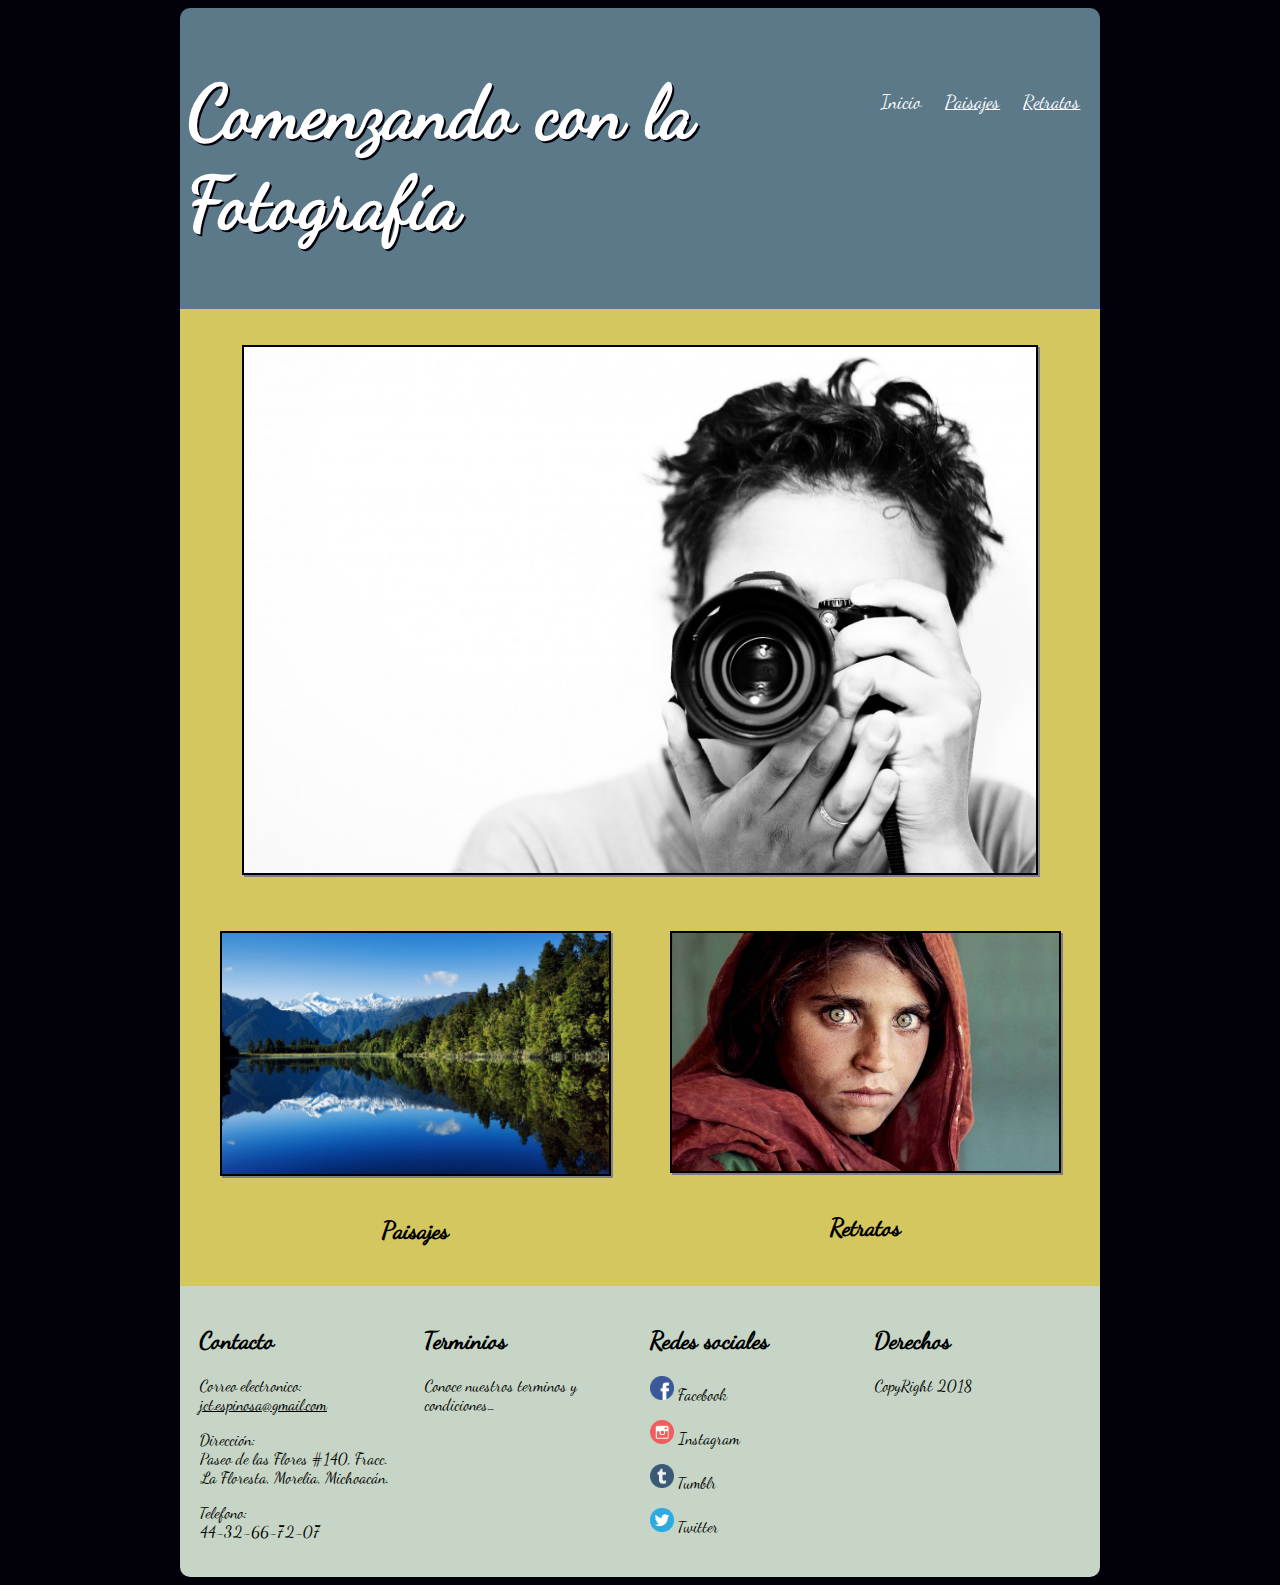
<file: index.html>
<!DOCTYPE html>
<html>

  <head>
    <meta charset="utf-8">
    <meta name="viewport" content="initial-scale=1.0, width=device, user-scalable=no">
    <title></title>
    <link rel="stylesheet" href="css/estilos.css">
  </head>

  <body>

    <header class="contenedor">

      <section class="item" id="encabezado">
        <h1>Comenzando con la Fotografía</h1>
      </section>

      <nav class="item" id="navegador">
        <a href="index.html" class="actual">Inicio</a>
        <a href="paisajes.html">Paisajes</a>
        <a href="retratos.html">Retratos</a>
      </nav>

    </header>

    <div class="contenedor">

      <section class="item" id="seccion_principal">
        <img src="img/portada.jpg">
      </section>

      <section class="item" id="seccion_secundaria1">
        <img src="img/paisaje.jpg">
        <h2>Paisajes</h2>
      </section>

      <section class="item" id="seccion_secundaria2">
        <img src="img/retrato.jpg">
        <h2>Retratos</h2>
      </section>

    </div>

    <footer class="contenedor">

      <section class="item" id="anexo1">
        <h2>Contacto</h2>
        <p>Correo electronico:<br><a href="mailto:jct.espinosa@gmail.com">jct.espinosa@gmail.com</a></p>
        <p>Dirección:<br> Paseo de las Flores #140, Fracc. La Floresta, Morelia, Michoacán.</p>
        <p>Telefono:<br> 44-32-66-72-07</p>
      </section>

      <section class="item" id="anexo2">
        <h2>Terminios</h2>
        <p>Conoce nuestros terminos y condiciones...</p>
      </section>

      <section class="item" id="anexo3">
        <h2>Redes sociales</h2>
        <p><a href="https://www.facebook.com/"><img src="logo/fb.png" type="png" class="logo"> Facebook</a> </p>
        <p><a href="https://www.instagram.com"><img src="logo/ins.png" type="png" class="logo"> Instagram</a></p>
        <p><a href="https://www.tumblr.com/"><img src="logo/tum.png" type="png" class="logo"> Tumblr</a></p>
        <p><a href="https://twitter.com"><img src="logo/twi.png" type="png" class="logo"> Twitter</a></p>
      </section>

      <section class="item" id="anexo4">
        <h2>Derechos</h2>
        <p>CopyRight 2018</p>
      </section>

    </footer>

  </body>

</html>
</file>
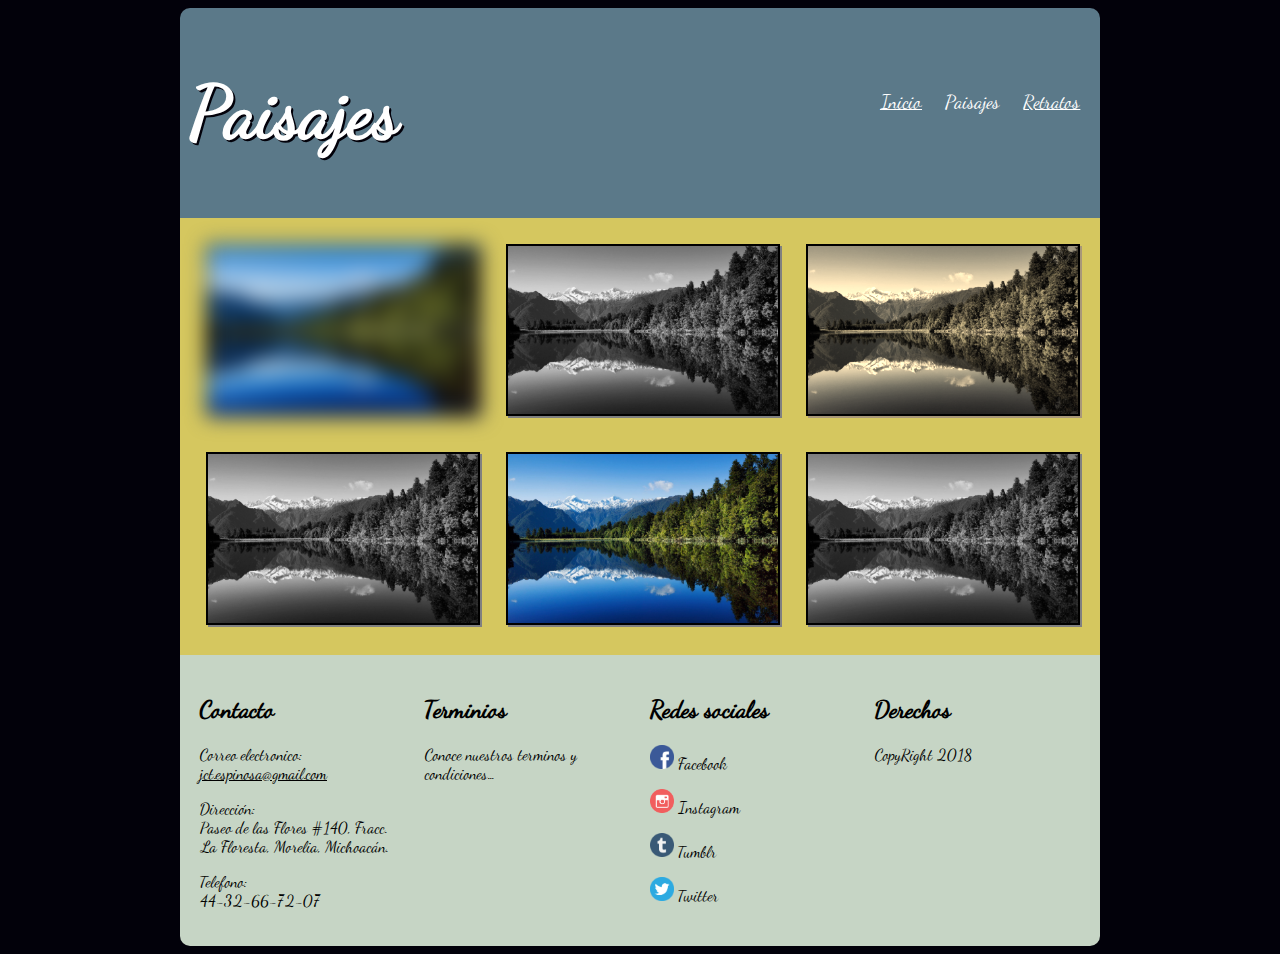
<file: paisajes.html>
<!DOCTYPE html>
<html>

  <head>
    <meta charset="utf-8">
    <meta name="viewport" content="initial-scale=1.0, width=device, user-scalable=no">
    <title></title>
    <link rel="stylesheet" href="css/estilos.css">
  </head>

  <body>

    <header class="contenedor">

      <section class="item" id="encabezado">
        <h1>Paisajes</h1>
      </section>

      <nav class="item" id="navegador">
        <a href="index.html">Inicio</a>
        <a href="paisajes.html" class="actual">Paisajes</a>
        <a href="retratos.html">Retratos</a>
      </nav>

    </header>

    <div class="contenedor">

      <section class="item" id="paisaje1">
        <img src="img/paisaje.jpg">
      </section>

      <section class="item" id="paisaje2">
        <img src="img/paisaje.jpg">
      </section>

      <section class="item" id="paisaje3">
        <img src="img/paisaje.jpg">
      </section>

      <section class="item" id="paisaje4">
        <img src="img/paisaje.jpg">
      </section>

      <section class="item" id="paisaje5">
        <img src="img/paisaje.jpg">
      </section>

      <section class="item" id="paisaje6">
        <img src="img/paisaje.jpg">
      </section>

    </div>

    <footer class="contenedor">

      <section class="item" id="anexo1">
        <h2>Contacto</h2>
        <p>Correo electronico:<br><a href="mailto:jct.espinosa@gmail.com">jct.espinosa@gmail.com</a></p>
        <p>Dirección:<br> Paseo de las Flores #140, Fracc. La Floresta, Morelia, Michoacán.</p>
        <p>Telefono:<br> 44-32-66-72-07</p>
      </section>

      <section class="item" id="anexo2">
        <h2>Terminios</h2>
        <p>Conoce nuestros terminos y condiciones...</p>
      </section>

      <section class="item" id="anexo3">
        <h2>Redes sociales</h2>
        <p><a href="https://www.facebook.com/"><img src="logo/fb.png" type="png" class="logo"> Facebook</a> </p>
        <p><a href="https://www.instagram.com"><img src="logo/ins.png" type="png" class="logo"> Instagram</a></p>
        <p><a href="https://www.tumblr.com/"><img src="logo/tum.png" type="png" class="logo"> Tumblr</a></p>
        <p><a href="https://twitter.com"><img src="logo/twi.png" type="png" class="logo"> Twitter</a></p>
      </section>

      <section class="item" id="anexo4">
        <h2>Derechos</h2>
        <p>CopyRight 2018</p>
      </section>

    </footer>

  </body>
</html>
</file>
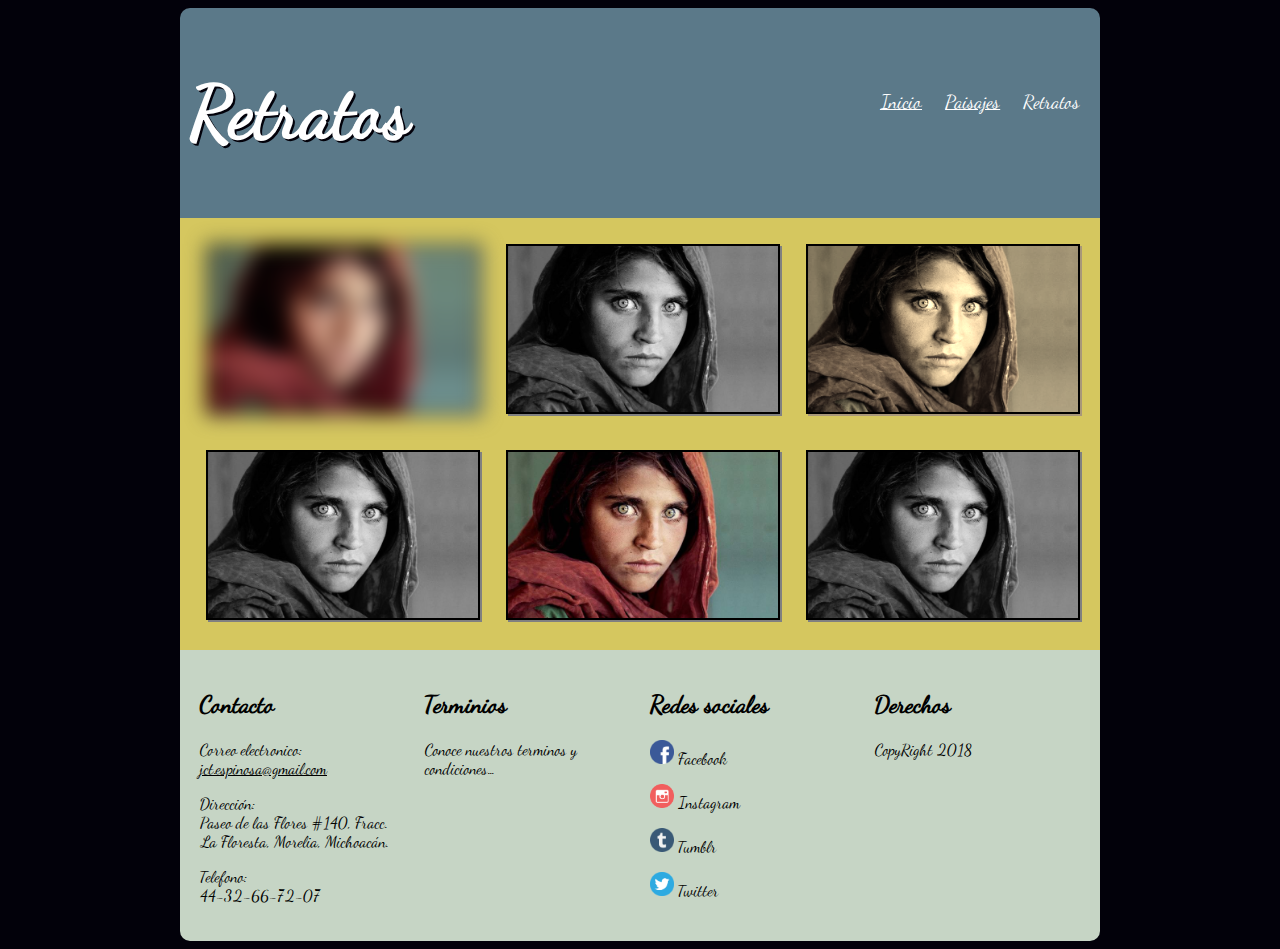
<file: retratos.html>
<!DOCTYPE html>
<html>

  <head>
    <meta charset="utf-8">
    <meta name="viewport" content="initial-scale=1.0, width=device, user-scalable=no">
    <title></title>
    <link rel="stylesheet" href="css/estilos.css">
  </head>

  <body>

    <header class="contenedor">

      <section class="item" id="encabezado">
        <h1>Retratos</h1>
      </section>

      <nav class="item" id="navegador">
        <a href="index.html">Inicio</a>
        <a href="paisajes.html">Paisajes</a>
        <a href="retratos.html" class="actual">Retratos</a>
      </nav>

    </header>

    <div class="contenedor">

      <section class="item" id="retrato1">
        <img src="img/retrato.jpg" alt="">
      </section>

      <section class="item" id="retrato2">
        <img src="img/retrato.jpg" alt="">
      </section>

      <section class="item" id="retrato3">
        <img src="img/retrato.jpg" alt="">
      </section>

      <section class="item" id="retrato4">
        <img src="img/retrato.jpg" alt="">
      </section>

      <section class="item" id="retrato5">
        <img src="img/retrato.jpg" alt="">
      </section>

      <section class="item" id="retrato6">
        <img src="img/retrato.jpg" alt="">
      </section>

    </div>

    <footer class="contenedor">

      <section class="item" id="anexo1">
        <h2>Contacto</h2>
        <p>Correo electronico:<br><a href="mailto:jct.espinosa@gmail.com">jct.espinosa@gmail.com</a></p>
        <p>Dirección:<br> Paseo de las Flores #140, Fracc. La Floresta, Morelia, Michoacán.</p>
        <p>Telefono:<br> 44-32-66-72-07</p>
      </section>

      <section class="item" id="anexo2">
        <h2>Terminios</h2>
        <p>Conoce nuestros terminos y condiciones...</p>
      </section>

      <section class="item" id="anexo3">
        <h2>Redes sociales</h2>
        <p><a href="https://www.facebook.com/"><img src="logo/fb.png" type="png" class="logo"> Facebook</a> </p>
        <p><a href="https://www.instagram.com"><img src="logo/ins.png" type="png" class="logo"> Instagram</a></p>
        <p><a href="https://www.tumblr.com/"><img src="logo/tum.png" type="png" class="logo"> Tumblr</a></p>
        <p><a href="https://twitter.com"><img src="logo/twi.png" type="png" class="logo"> Twitter</a></p>
      </section>

      <section class="item" id="anexo4">
        <h2>Derechos</h2>
        <p>CopyRight 2018</p>
      </section>

    </footer>

  </body>
</html>
</file>
<file: css/estilos.css>
/* Tipografia */
@font-face {
  font-family: 'Dancing Script';
  src: url('DancingScript-Regular.otf');
}

/* Configuración de las secciones */
body{
  background: #02010a;
  font-family: 'Dancing Script'
}

header{
  padding: 10px;
  border-radius: 10px 10px 0 0;
  background-color:  #5B7989;
  animation: slidein 1s;
}

div{
  padding: 10px;
  background-color: #d5C75F;
}

footer{
  padding: 10px;
  border-radius: 0 0 10px 10px;
  background-color: #C6D5C5;
}

/* Configuracion de los contenedores y los items */
.contenedor{
  display: flex;
  flex-flow: row wrap;
  width: 900px;
  margin: auto;
}

.item{
  box-sizing: border-box;
  float:left;
  text-align: center;
}

/* Configuración de imagenes */
img[src$=jpg]{
  box-shadow: 2px 2px grey;
  border: solid 2px black;
  margin: 1em;
  width: 90%;
}

.logo{
  width: 1.5em;
}

/* Configuración del contenido del encabezado "header" */
#encabezado{
  width: 70%;
  text-align: left;
  color: white;
  font-size: 2.3em;
  text-shadow: 2px 2px #02010a;
}

#navegador{
  width: 30%;
  padding-top: 4.5em;
  text-align: right;
}

#navegador>a{
  color: white;
  padding: 0.5em;
  font-size: 1.2em;
}

.actual{
  text-decoration: none;
}

/* Configuración de la sección principal "div" */
#seccion_principal{
  width: 100%;
  padding: 10px;
}

#seccion_secundaria1, #seccion_secundaria2{
  width: 50%;
  padding: 10px;
}

/* Configuración del tamaño de los cuadros de las imagenes */
#paisaje1, #paisaje2, #paisaje3, #paisaje4, #paisaje5, #paisaje6,
#retrato1, #retrato2, #retrato3, #retrato4, #retrato5, #retrato6{
  width: 33.33%;
}

/* Configuración del pie de pagina "footer" */
#anexo1, #anexo2, #anexo3, #anexo4{
  text-align: left;
  width: 25%;
  padding: 10px;
}

#anexo1>p>a{
  color: black;
}

#anexo3>p>a{
  color: black;
  text-decoration: none;
}

#anexo3>p>a:hover{
  -webkit-filter: grayscale(100%);
	filter: grayscale(100%);
  color: grey;
}

/* Configuración de las animaciones y filtros para las imagenes */
#seccion_secundaria1 img{
	transition-property: -ms-transform,  -webkit-transform, transform;
	transition-duration: 1s;
}

#seccion_secundaria1 img:hover{
  -ms-transform: rotate(10deg); /* IE 9 */
	-webkit-transform: rotate(10deg); /* Chrome, Safari, Opera */
	transform: rotate(10deg);
}

#seccion_secundaria2 img{
	transition: translate();
	transition-duration: 1s;
}

#seccion_secundaria2 img:hover{
  transform: translate(20px, -5px)
}

#paisaje1 img, #retrato1 img{
  -webkit-finter: blur(10px);
	filter: blur(10px);
}

#paisaje2 img, #retrato2 img, #paisaje4 img, #retrato4 img, #paisaje6 img, #retrato6 img{
  -webkit-filter: grayscale(100%);
	filter: grayscale(100%);
  color: grey;
}

#paisaje3 img, #retrato3 img{
  -webkit-filter: sepia(90%);
	filter: sepia(90%);
}


@-webkit-keyframes slidein{
  0%{
    margin-top: 150%;
  }
  60%{
    margin-top: -5%;
  }
  100%{
    margin-top: 0%;
  }
}

@media screen and (max-width: 1000px) and (min-width: 601px){

	.contenedor
	{
		width: 95%;
	}

  #encabezado, #navegador{
    width: 100%;
    text-align: center;
    padding: 0px;
  }
  #retrato1, #retrato2, #retrato3, #retrato4, #retrato5, #retrato6,
  #paisaje1, #paisaje2, #paisaje3, #paisaje4, #paisaje5, #paisaje6{
    width: 50%;
  }

  #anexo1, #anexo2, #anexo3, #anexo4{
    width: 50%;
  }

  #anexo1{
    order: 1;
  }

  #anexo3{
    order: 2;
  }

  #anexo2{
    order: 3;
  }

  #anexo4{
    order: 4;
  }

}

@media screen and (max-width: 600px){

	.contenedor
	{
		width: 95%;
	}

  #encabezado, #navegador{
    width: 100%;
    text-align: center;
    padding: 0px;
  }

  #seccion_principal, #seccion_secundaria1, #seccion_secundaria2,
  #anexo1, #anexo2, #anexo3, #anexo4,
  #retrato1, #retrato2, #retrato3, #retrato4, #retrato5, #retrato6,
  #paisaje1, #paisaje2, #paisaje3, #paisaje4, #paisaje5, #paisaje6
  {
    width: 100%;
  }

  #anexo1{
    order: 1;
  }

  #anexo3{
    order: 2;
  }

  #anexo2{
    order: 3;
  }

  #anexo4{
    order: 4;
  }

}
</file>
